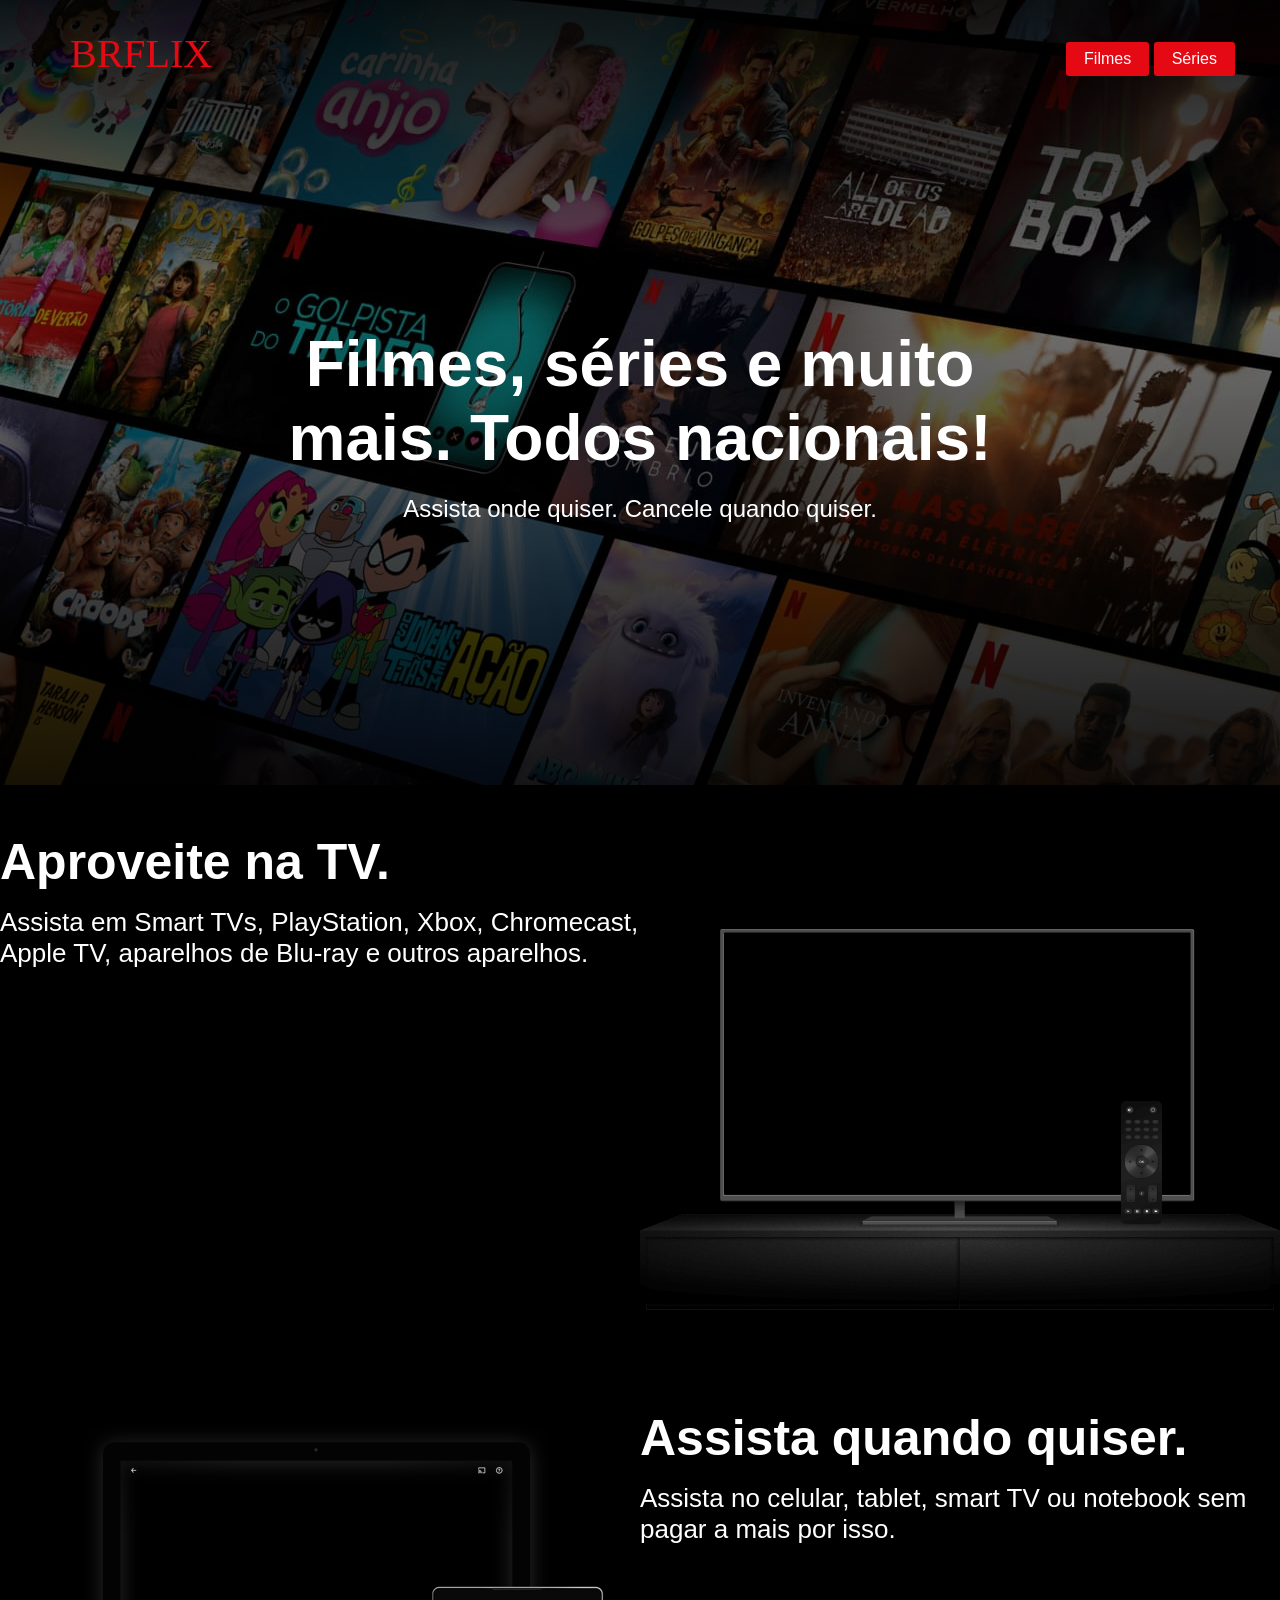
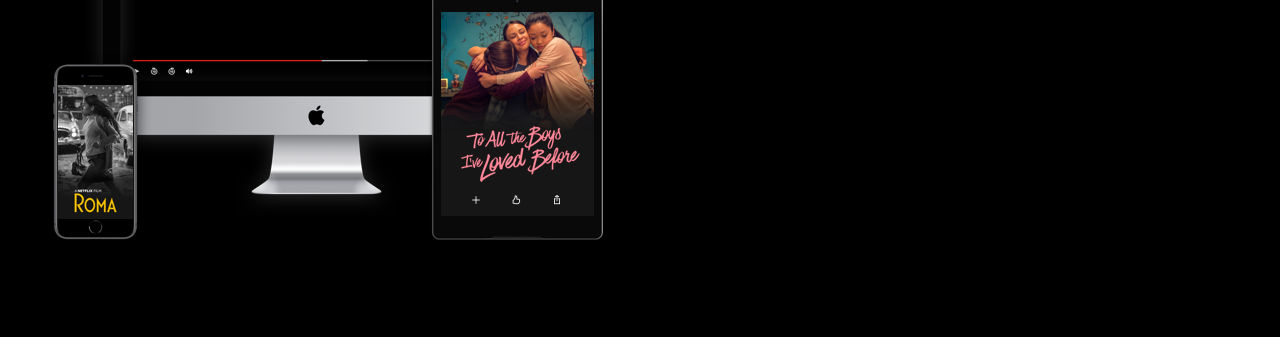
<file: index.html>
<!DOCTYPE html>
<html lang="en">
<head>
    <meta charset="UTF-8">
    <meta http-equiv="X-UA-Compatible" content="IE=edge">
    <meta name="viewport" content="width=device-width, initial-scale=1.0">
    <title>BRFlix - assistir séries nacionais, assistir filmes nacionais</title>
    <link rel="stylesheet" href="style/main.css">
    <link rel="stylesheet" href="favicon.ico">
</head>
<body>
    <header class="header">
        
        <a class="logo" href="index.html">BRFLIX</a>

        <div class="botoes">
            <a href="filmes.html">Filmes</a>
            <a href="series.html">Séries</a>
        </div>

    </header>
    <main class="main">
        <div class="main-child">
            <h1>Filmes, séries e muito mais. Todos nacionais!</h1>
            <p>Assista onde quiser. Cancele quando quiser.</p>
            <!--<p>Pronto para assistir? Informe seu email para criar ou reiniciar sua assinatura.</p>-->
        </div>
        <div class="gradient"></div>
    </main>
    <section class="section">
        <div class="container">
          <div class="grid">
            <div>
              <h1>Aproveite na TV.</h1>
              <p>
                Assista em Smart TVs, PlayStation, Xbox, Chromecast, Apple TV,
                aparelhos de Blu-ray e outros aparelhos.
              </p>
            </div>
            <div class="img-tv">
              <img src="img/tv.png" alt="TV" />
              <video class="video-tv" autoplay playsinline muted loop>
                <source
                  src="https://assets.nflxext.com/ffe/siteui/acquisition/ourStory/fuji/desktop/video-tv-0819.m4v"
                  type="video/mp4"
                />
              </video>
            </div>
          </div>
        </div>
      </section>

      <section class="device-pile section">
        <div class="container">
          <div class="grid">
            <div class="img-tv">
              <img src="img/device-pile.png" alt="Device Pile" />
              <video class="video-tv" autoplay playsinline muted loop>
                <source
                  src="https://assets.nflxext.com/ffe/siteui/acquisition/ourStory/fuji/desktop/video-devices.m4v"
                  type="video/mp4"
                />
              </video>
            </div>
            <div>
                <h1>Assista quando quiser.</h1>
                <p>
                  Assista no celular, tablet, smart TV ou notebook sem pagar a mais
                  por isso.
                </p>
              </div>
          </div>
        </div>
      </section>
</body>
</html>
</file>
<file: style/main.css>
* {
    margin: 0;
    padding: 0;
  }
  
  body {
    font-family: sans-serif;
    color: white;
  }
  
  .body-default {
    background: black;
    font-family: 'Arial', Times, serif;
    color: white;
  }
  
  img {
    display: block;
    max-width: 100%;
    border-top: 8x solid #222;
    
  }
  
  header .container {
    max-width: 1130px;
    margin: 0 auto;
  }
  
  .header {
    position: absolute;
    z-index: 100;
    width: 100%;
    display: flex;
    justify-content: space-between;
    max-width: 1790px;
    top: 30px;
    left: 55px;
  }
  
  .header a {
    display: inline-block;
    background: #e50914;
    /*background: black;*/
    color: white;
    align-self: flex-start;
    padding: 8px 18px;
    text-decoration: none;
    border-radius: 3px;
  }
  
  header .logo{
    margin-left: 15px;
    background: none;
    color: #e50914;
    padding: 0px;
    font-family: 'Arial Black', Times;
    font-size: 40px;
    text-decoration: none;
  }
  
  .header .botoes{
    margin-right: 100px;
    margin-top: 12px;
  }
  
  header .container-default{
    display: flex;
    align-items: center;
    justify-content: space-between;
  }
  
  .container-default .logo{
    margin-left: 15px;
    background: none;
    color: #e50914;
    padding: 0px;
    font-family: 'Arial Black', Times;
    font-size: 40px;
    text-decoration: none;
  }
  
  .container-default a{
    display: inline-block;
    background: #e50914;
    /*background: black;*/
    color: white;
    align-self: flex-start;
    padding: 8px 18px;
    text-decoration: none;
    border-radius: 3px;
  }
  
  .container-default .botoes{
    margin-right: 20px;
    margin-top: 5px;
  }
  
  .main {
    padding-top: 4rem;
    height: 785px;
    background: url("../img/bg.jpg") center;
    display: flex;
    align-items: center;
    justify-content: center;
    position: relative;
    text-align: center;
    box-sizing: border-box;
  }
  
  .main-child {
    z-index: 1;
    display: grid;
    justify-items: center;
  }
  
  .main h1 {
    font-size: 64px;
    max-width: 710px;
  }
  
  .main p {
    margin-top: 20px;
    font-size: 24px;
  }
  
  .gradient {
    background: rgba(0, 0, 0, 0.4);
    background-image: linear-gradient(
      to top,
      rgba(0, 0, 0, 0.8) 0,
      rgba(0, 0, 0, 0) 60%,
      rgba(0, 0, 0, 0.8) 100%
    );
    position: absolute;
    top: 0;
    left: 0;
    right: 0;
    bottom: 0;
  }
  
  .section {
    background: black;
    padding: 3rem 0;
  }
  
  .section h1 {
    font-size: 50px;
    margin-bottom: 16px;
  }
  
  .section p {
    font-size: 26px;
  }
  
  .grid {
    display: grid;
    grid-template-columns: 1.1fr 1.1fr;
  }
  
  .img-tv {
    position: relative;
  }
  
  .img-tv img{
    position: relative;
    z-index: 1;
  }
  
  .video-tv {
    position: absolute;
    top: 70px;
    left: 60px;
  }
  
  .device-pile .video-tv{
    position: absolute;
    width: 65%;
    top: 45px;
    left: 100px;
  }
  
  /*card principal*/
  .filme-principal{
    font-size: 16px;
    background: linear-gradient(rgba(0, 0, 0,.50), rgba(0, 0, 0,.50)100%), url(/img/capa-tropa.jpg);
  
    height: 600px;
    background-size: cover;
  
    display: flex;
    flex-direction: column;
    justify-content: center;
    align-items: flex-start;
  }
  
  .filme-principal .descricao{
    margin-top: 10px;
    margin-bottom: 40px;
  }
  
  .filme-principal .container{
    width: 70%;
    margin-left: 20px;
  }
  
  .serie-principal{
    font-size: 16px;
    background: linear-gradient(rgba(0, 0, 0,.50), rgba(0, 0, 0,.50)100%), url(/img/capa-cidade.jpg);
  
    height: 600px;
    background-size: cover;
  
    display: flex;
    flex-direction: column;
    justify-content: center;
    align-items: flex-start;
  }
  
  .serie-principal .descricao{
    margin-top: 10px;
    margin-bottom: 40px;
  }
  
  .serie-principal .container{
    width: 70%;
    margin-left: 20px;
  }
  
  .titulo{
    margin-top: 15%;
    font-size: 40px;
    font-family: 'Trebuchet MS', 'Lucida Sans Unicode', 'Lucida Grande', 'Lucida Sans', Arial, sans-serif;
  }
  
  .botao-card{
    background-color: rgba(0,0,0,.50);
    border: none;
    color: white;
  
    padding:15px 30px;
    margin-right: 15px;
    font-size: 12px;
  
    cursor: pointer;
    transition: .3s ease all;
  }
  
  .botao-card:hover{
    background-color: white;
    color: black;
  }
  
  .botao-card i{
    margin-right: 8px;
  }
  
  .box-filme{
    height: 100%;
    width: 100%;
    display: block;
  }
  
  .carrosel{
    margin-top: 5px;
  }
</file>
